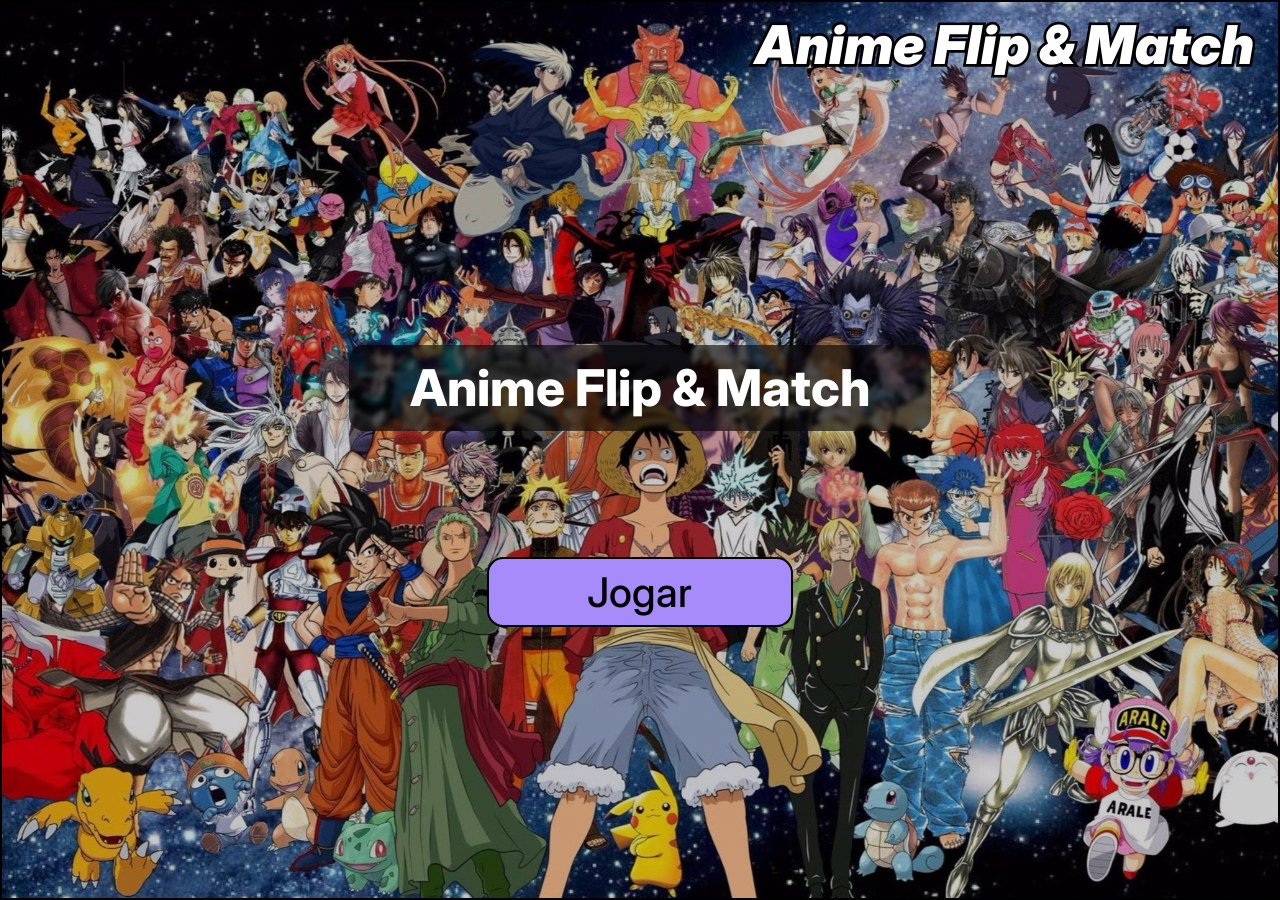
<file: index.html>
<!DOCTYPE html>
<html lang="pt-BR">
<head>
  <meta charset="UTF-8">
  <meta name="viewport" content="width=device-width, initial-scale=1">
  <title>Anime Flip & Match</title>

  <link rel="preconnect" href="https://fonts.googleapis.com">
  <link rel="preconnect" href="https://fonts.gstatic.com" crossorigin>
  <link href="https://fonts.googleapis.com/css2?family=Inter:ital,wght@0,400;0,500;0,800;0,900;1,900&display=swap" rel="stylesheet">

  <link rel="stylesheet" href="css/base.css">
  <link rel="stylesheet" href="css/styles.css">
</head>
<body>

  <main class="tela tela--animes tela--inicio">
    <a class="logo" href="index.html" aria-label="Anime — voltar ao início">Anime Flip & Match</a>

    <h1 class="titulo">Anime Flip & Match</h1>

    <a class="botao botao--lilas botao--jogar" href="quiz.html">Jogar</a>
  </main>
</body>
</html>
</file>
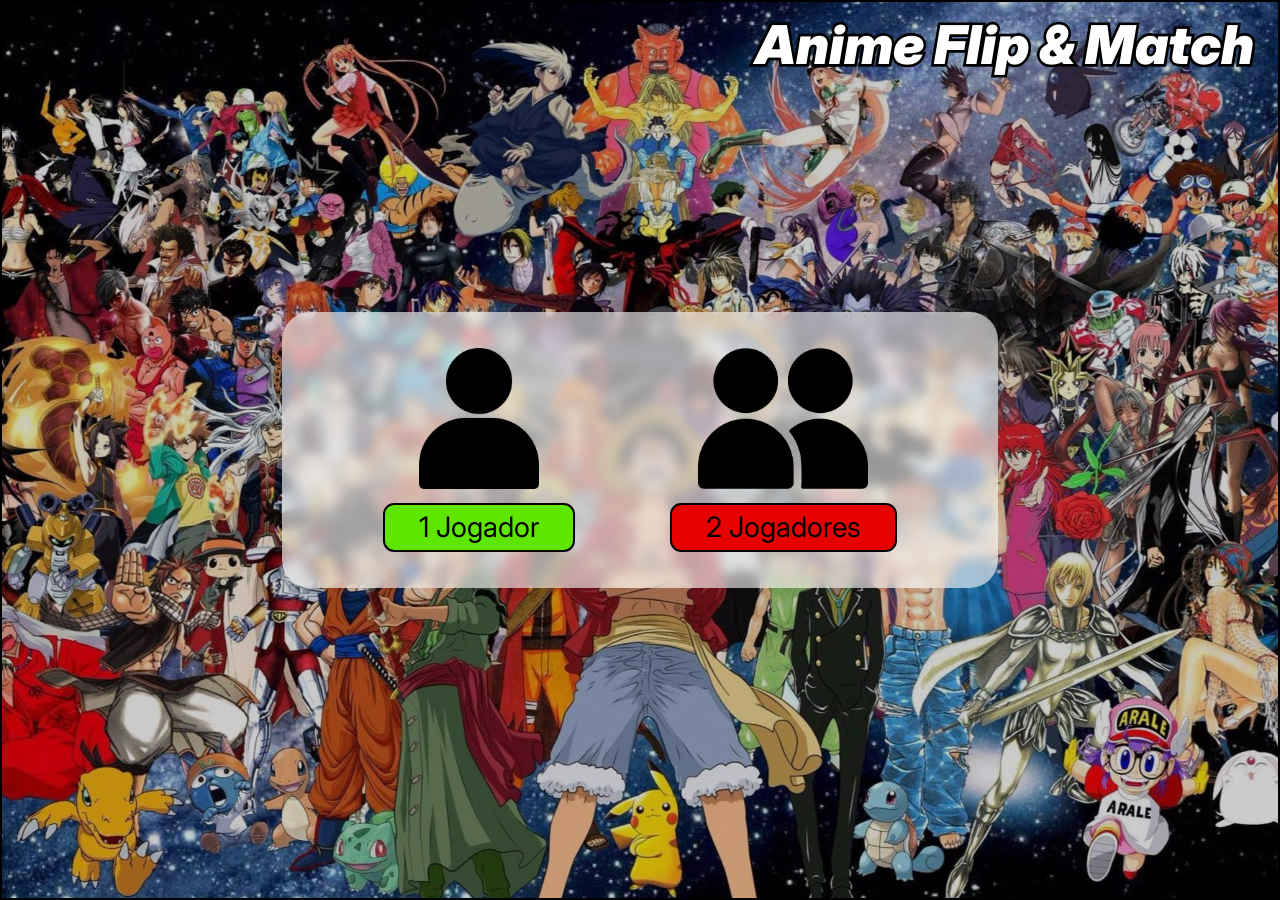
<file: jogadores.html>
<!DOCTYPE html>
<html lang="pt-BR">
<head>
  <meta charset="UTF-8">
  <meta name="viewport" content="width=device-width, initial-scale=1">
  <title>Jogadores — Anime Flip & Match</title>

  <link rel="preconnect" href="https://fonts.googleapis.com">
  <link rel="preconnect" href="https://fonts.gstatic.com" crossorigin>
  <link href="https://fonts.googleapis.com/css2?family=Inter:ital,wght@0,400;0,500;0,800;0,900;1,900&display=swap" rel="stylesheet">

  <link rel="stylesheet" href="css/base.css">
  <link rel="stylesheet" href="css/jogadores.css">
</head>
<body>

  <main class="tela tela--animes tela--jogadores">
    <a class="logo" href="index.html" aria-label="Anime — voltar ao início">Anime Flip & Match</a>
    <h1 class="sr-only">Escolha o número de jogadores</h1>

    <nav class="painel modos" aria-label="Número de jogadores">

      <a class="modo" href="dificuldade.html?jogadores=1" data-jogadores="1">
        <img class="modo__icone" src="assets/img/icone-1-jogador.png" width="339" height="400" alt="">
        <span class="botao botao--verde">1 Jogador</span>
      </a>

      <a class="modo" href="dificuldade.html?jogadores=2" data-jogadores="2">
        <img class="modo__icone" src="assets/img/icone-2-jogadores.png" width="483" height="400" alt="">
        <span class="botao botao--vermelho">2 Jogadores</span>
      </a>

    </nav>
  </main>
</body>
</html>
</file>
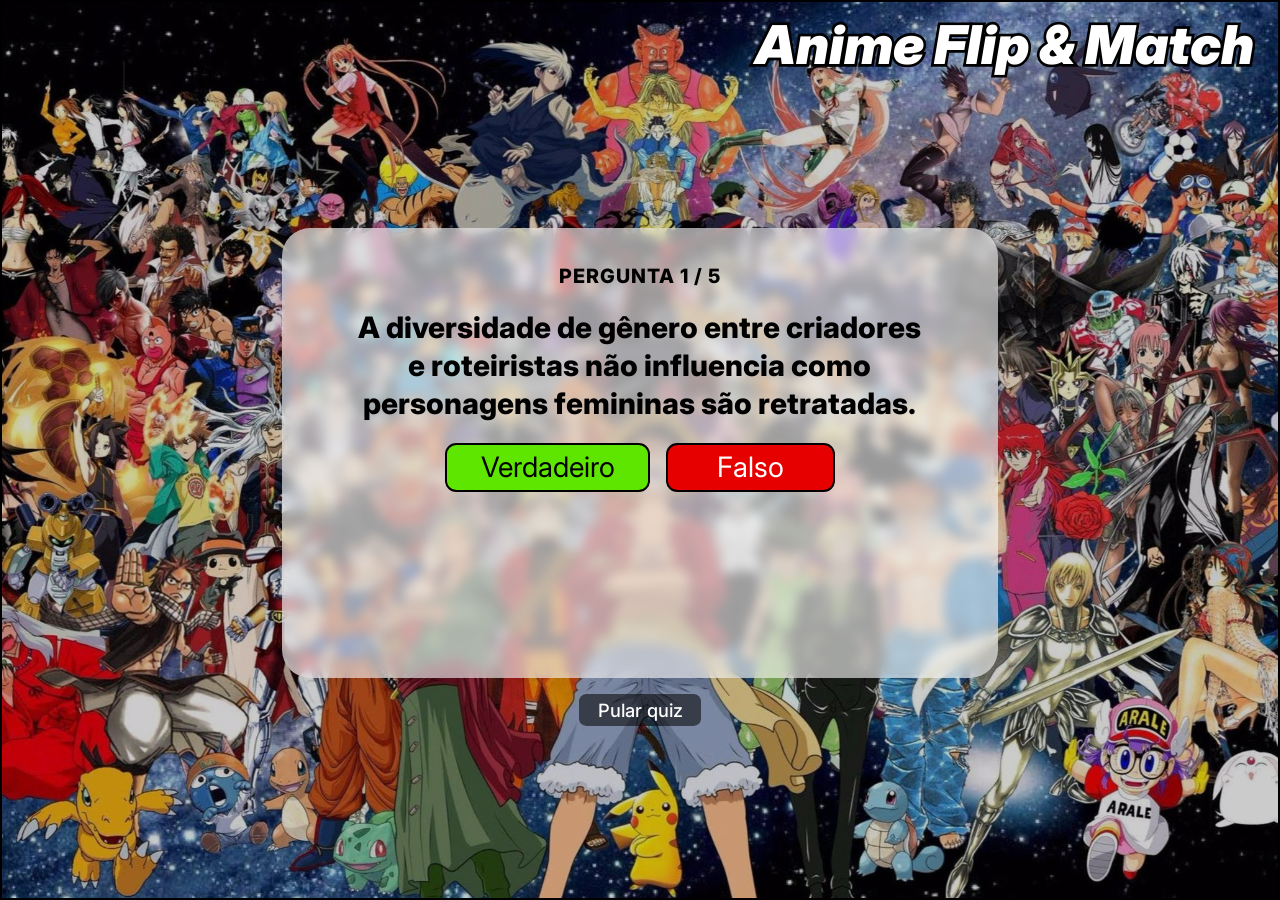
<file: quiz.html>
<!DOCTYPE html>
<html lang="pt-BR">
<head>
  <meta charset="UTF-8">
  <meta name="viewport" content="width=device-width, initial-scale=1">
  <title>Quiz — Anime Flip & Match</title>

  <link rel="preconnect" href="https://fonts.googleapis.com">
  <link rel="preconnect" href="https://fonts.gstatic.com" crossorigin>
  <link href="https://fonts.googleapis.com/css2?family=Inter:ital,wght@0,400;0,500;0,800;0,900;1,900&display=swap" rel="stylesheet">

  <link rel="stylesheet" href="css/base.css">
  <link rel="stylesheet" href="css/quiz.css">
</head>
<body>

  <main class="tela tela--animes tela--quiz">
    <a class="logo" href="index.html" aria-label="Anime — voltar ao início">Anime Flip & Match</a>
    <h1 class="sr-only">Quiz: igualdade de gênero em animes</h1>

    <section class="painel quiz" aria-label="Quiz">
      <!-- Pergunta -->
      <div id="quiz-pergunta-area">
        <p class="quiz__progresso" id="progresso" aria-live="polite"></p>
        <p class="quiz__pergunta" id="pergunta"></p>

        <div class="quiz__respostas">
          <button class="botao botao--verde" type="button" data-resposta="true">Verdadeiro</button>
          <button class="botao botao--vermelho botao--texto-claro" type="button" data-resposta="false">Falso</button>
        </div>

        <p class="quiz__feedback" id="feedback" aria-live="polite" hidden></p>
        <button class="botao botao--lilas quiz__proxima" id="btn-proxima" type="button" hidden>Próxima</button>
      </div>

      <!-- Resultado final -->
      <div id="quiz-resultado-area" hidden>
        <p class="quiz__pergunta" id="resultado"></p>
        <a class="botao botao--verde" href="jogadores.html">Continuar</a>
      </div>
    </section>

    <a class="quiz__pular" href="jogadores.html">Pular quiz</a>
  </main>

  <script src="js/quiz.js" defer></script>
</body>
</html>
</file>
<file: css/base.css>
/* ==========================================================
   base.css — estilos compartilhados por todas as telas
   ========================================================== */

:root {
  /* Cores */
  --cor-verde: #5fe600;
  --cor-branco: #ffffff;
  --cor-vermelho: #e60000;
  --cor-lilas: #a78bfa;
  --cor-painel: rgba(255, 255, 255, 0.6);
  --cor-jogador-1: #1e88e5;
  --cor-jogador-2:  #e53935;

  /* Tipografia */
  --fonte: "Inter", system-ui, -apple-system, "Segoe UI", Roboto, sans-serif;

  /* Bordas */
  --espessura-borda: clamp(2px, 0.14vw, 3px);
  --borda-botao: var(--espessura-borda) solid #000;

  /* Escala da interface: quase tudo (botões, títulos, logo, painéis)
     é dimensionado a partir de --fonte-ui, então basta ajustar aqui.
     Padrão = telas deitadas. */
  --fonte-ui: clamp(1.1rem, 2.2vw, 2.6rem);
  --largura-painel: clamp(20rem, 56vw, 70rem);
}

/* Telas em pé (celular e iPad): a largura é menor, então a
   interface cresce para não ficar minúscula. */
@media (orientation: portrait) {
  :root {
    --fonte-ui: clamp(1.25rem, 4vw, 3rem);
    --largura-painel: min(88vw, 50rem);
  }
}

/* ---------- Reset ---------- */
*,
*::before,
*::after {
  box-sizing: border-box;
}

html,
body {
  margin: 0;
  min-height: 100%;
}

body {
  font-family: var(--fonte);
  color: #000;
  background: #05060f;
}

img {
  display: block;
  max-width: 100%;
}

a {
  color: inherit;
  text-decoration: none;
}

button {
  font: inherit;
}

/* Toque no celular: sem atraso/zoom por toque duplo e sem "flash" cinza */
a,
button {
  touch-action: manipulation;
  -webkit-tap-highlight-color: transparent;
}

[hidden] {
  display: none !important;
}

/* Texto só para leitores de tela */
.sr-only {
  position: absolute;
  width: 1px;
  height: 1px;
  margin: -1px;
  padding: 0;
  overflow: hidden;
  clip: rect(0 0 0 0);
  white-space: nowrap;
  border: 0;
}

/* ---------- Tela (ocupa a janela inteira) ---------- */
.tela {
  position: relative;
  min-height: 100vh;
  min-height: 100dvh;
  overflow: hidden;
  background-color: #05060f;
  background-size: cover;
  background-position: center;
  background-repeat: no-repeat;
  box-shadow: inset 0 0 0 var(--espessura-borda) #000; /* borda fina em volta do site */
}

/* Fundo com a colagem de personagens (telas 1, 2 e 3).
   Sem a imagem, o degradê estrelado aparece no lugar. */
.tela--animes {
  background-image:
    linear-gradient(rgba(0, 0, 0, 0.2), rgba(0, 0, 0, 0.2)),
    url("../assets/img/fundo-animes.jpg"),
    radial-gradient(circle at 30% 20%, #1b2a6b 0%, #070a1f 60%, #000 100%);
}

/* ---------- Logo "Anima" (canto superior direito, leva ao início) ---------- */
.logo {
  position: absolute;
  top: clamp(0.5rem, 2vh, 1.5rem);
  right: clamp(1rem, 2vw, 2.5rem);
  font-size: calc(var(--fonte-ui) * 1.9);
  font-weight: 900;
  font-style: italic;
  line-height: 1;
  color: #fff;
  -webkit-text-stroke: 0.1em #000; /* contorno fino */
  paint-order: stroke fill;
  transform-origin: right top;
  transition: transform 0.15s ease;
}

.logo:hover {
  transform: scale(1.05);
}

.logo:focus-visible {
  outline: 3px solid #fff;
  outline-offset: 6px;
  border-radius: 0.2em;
}

/* ---------- Painel translúcido (telas 2 e 3) ---------- */
.painel {
  background: var(--cor-painel);
  border-radius: var(--fonte-ui);
  -webkit-backdrop-filter: blur(6px);
  backdrop-filter: blur(6px);
}

/* ---------- Botão ---------- */
.botao {
  --cor-botao: var(--cor-branco);
  --cor-texto-botao: #000;

  display: inline-flex;
  align-items: center;
  justify-content: center;
  padding: 0.15em 1.2em;
  font-size: var(--fonte-ui);
  line-height: 1.3;
  color: var(--cor-texto-botao);
  background: var(--cor-botao);
  border: var(--borda-botao);
  border-radius: 0.4em;
  cursor: pointer;
  transition: transform 0.15s ease, filter 0.15s ease, box-shadow 0.15s ease;
}

.botao:hover {
  transform: translateY(-2px) scale(1.03);
  filter: brightness(1.08);
  box-shadow: 0 6px 14px rgba(0, 0, 0, 0.35);
}

.botao:active {
  transform: scale(0.98);
}

/* Tela de toque: o "hover" ficaria preso depois do toque */
@media (hover: none) {
  .botao:hover {
    transform: none;
    filter: none;
    box-shadow: none;
  }
}

.botao:focus-visible {
  outline: 3px solid #fff;
  outline-offset: 3px;
  box-shadow: 0 0 0 6px #000;
}

.botao--verde    { --cor-botao: var(--cor-verde); }
.botao--branco   { --cor-botao: var(--cor-branco); }
.botao--vermelho { --cor-botao: var(--cor-vermelho); }
.botao--lilas    { --cor-botao: var(--cor-lilas); }

.botao--texto-claro { --cor-texto-botao: #fff; }

@media (prefers-reduced-motion: reduce) {
  html:not([data-animacao-forcada]) *,
  html:not([data-animacao-forcada]) *::before,
  html:not([data-animacao-forcada]) *::after {
    transition-duration: 0.01ms !important;
    animation-duration: 0.01ms !important;
  }
}
</file>
<file: css/styles.css>
/* ==========================================================
   index.css — Tela 1: início (título + botão Jogar)
   ========================================================== */

.tela--inicio {
  display: flex;
  flex-direction: column;
  align-items: center;
  justify-content: center;
  gap: clamp(2rem, 14vh, 9rem);
  padding: 12vh 4vw 4vh;
}

.titulo {
  margin: 0;
  padding: 0.25em 1.2em;
  font-size: calc(var(--fonte-ui) * 1.8);
  font-weight: 800;
  line-height: 1.2;
  text-align: center;
  text-wrap: balance;
  color: #fff;
  background: rgba(0, 0, 0, 0.6);
  border-radius: 0.3em;
  -webkit-backdrop-filter: blur(2px);
  backdrop-filter: blur(2px);
}

.botao--jogar {
  width: 7.5em;
  font-size: calc(var(--fonte-ui) * 1.45);
  font-weight: 500;
}
</file>
<file: css/jogadores.css>
/* ==========================================================
   jogadores.css — Tela 2: escolha de 1 ou 2 jogadores
   ========================================================== */

.tela--jogadores {
  display: grid;
  place-items: center;
  padding: 4vh 4vw;
}

.modos {
  display: flex;
  flex-wrap: wrap;
  justify-content: space-evenly;
  align-items: flex-end;
  gap: 2rem;
  width: var(--largura-painel);
  padding: clamp(1.5rem, 4vh, 3.5rem) clamp(1rem, 3vw, 3rem);
}

/* Cada opção = ícone + botão (o conjunto todo é clicável) */
.modo {
  display: flex;
  flex-direction: column;
  align-items: center;
  gap: 0.5em;
  font-size: var(--fonte-ui); /* o ícone acompanha o tamanho do botão */
  border-radius: 1rem;
}

/* Os dois ícones têm a mesma altura; o de 2 jogadores só é mais largo */
.modo__icone {
  height: 5em;
  width: auto;
}

.modo:hover .botao,
.modo:focus-visible .botao {
  transform: translateY(-2px) scale(1.03);
  filter: brightness(1.08);
  box-shadow: 0 6px 14px rgba(0, 0, 0, 0.35);
}

.modo:focus-visible {
  outline: none;
}

.modo:focus-visible .botao {
  outline: 3px solid #fff;
  outline-offset: 3px;
}
</file>
<file: css/quiz.css>
/* ==========================================================
   quiz.css — Tela do quiz (verdadeiro ou falso)
   Fica entre a tela inicial e a escolha de jogadores.
   ========================================================== */

.tela--quiz {
  display: grid;
  place-items: center;
  align-content: center;
  gap: 1rem;
  padding: 10vh 4vw 4vh;
}

.quiz {
  display: flex;
  flex-direction: column;
  align-items: center;
  gap: 1.25rem;
  width: var(--largura-painel);
  min-height: clamp(16rem, 50vh, 34rem);
  padding: clamp(1.5rem, 4vh, 3rem) clamp(1rem, 3vw, 3rem);
  text-align: center;
}

.quiz > div {
  display: flex;
  flex-direction: column;
  align-items: center;
  justify-content: center;
  gap: 1.25rem;
  width: 100%;
}

.quiz__progresso {
  margin: 0;
  font-size: calc(var(--fonte-ui) * 0.7);
  font-weight: 800;
  letter-spacing: 0.05em;
  text-transform: uppercase;
}

.quiz__pergunta {
  margin: 0;
  font-size: calc(var(--fonte-ui) * 1.05);
  font-weight: 800;
  line-height: 1.3;
  text-wrap: balance;
}

.quiz__respostas {
  display: flex;
  flex-wrap: wrap;
  justify-content: center;
  gap: 1rem;
}

.quiz__respostas .botao {
  min-width: 6em;
}

.quiz__respostas .botao:disabled {
  cursor: default;
  opacity: 0.55;
  transform: none;
  filter: none;
  box-shadow: none;
}

/* Botão escolhido, depois que a pergunta foi respondida */
.quiz__respostas .botao--certo {
  opacity: 1;
  outline: 4px solid #fff;
  outline-offset: 3px;
}

.quiz__feedback {
  margin: 0;
  padding: 0.4em 1em;
  font-size: calc(var(--fonte-ui) * 0.75);
  line-height: 1.35;
  color: #fff;
  background: rgba(0, 0, 0, 0.7);
  border-radius: 0.5em;
  text-wrap: balance;
}

.quiz__feedback--acerto { border-left: 0.4em solid var(--cor-verde); }
.quiz__feedback--erro   { border-left: 0.4em solid var(--cor-vermelho); }

.quiz__proxima {
  min-width: 6em;
}

/* Link discreto para pular o quiz */
.quiz__pular {
  padding: 0.3em 1em;
  font-size: calc(var(--fonte-ui) * 0.65);
  font-weight: 500;
  color: #fff;
  background: rgba(0, 0, 0, 0.55);
  border-radius: 0.4em;
}

.quiz__pular:hover,
.quiz__pular:focus-visible {
  background: rgba(0, 0, 0, 0.8);
  outline: 2px solid #fff;
  outline-offset: 2px;
}
</file>
